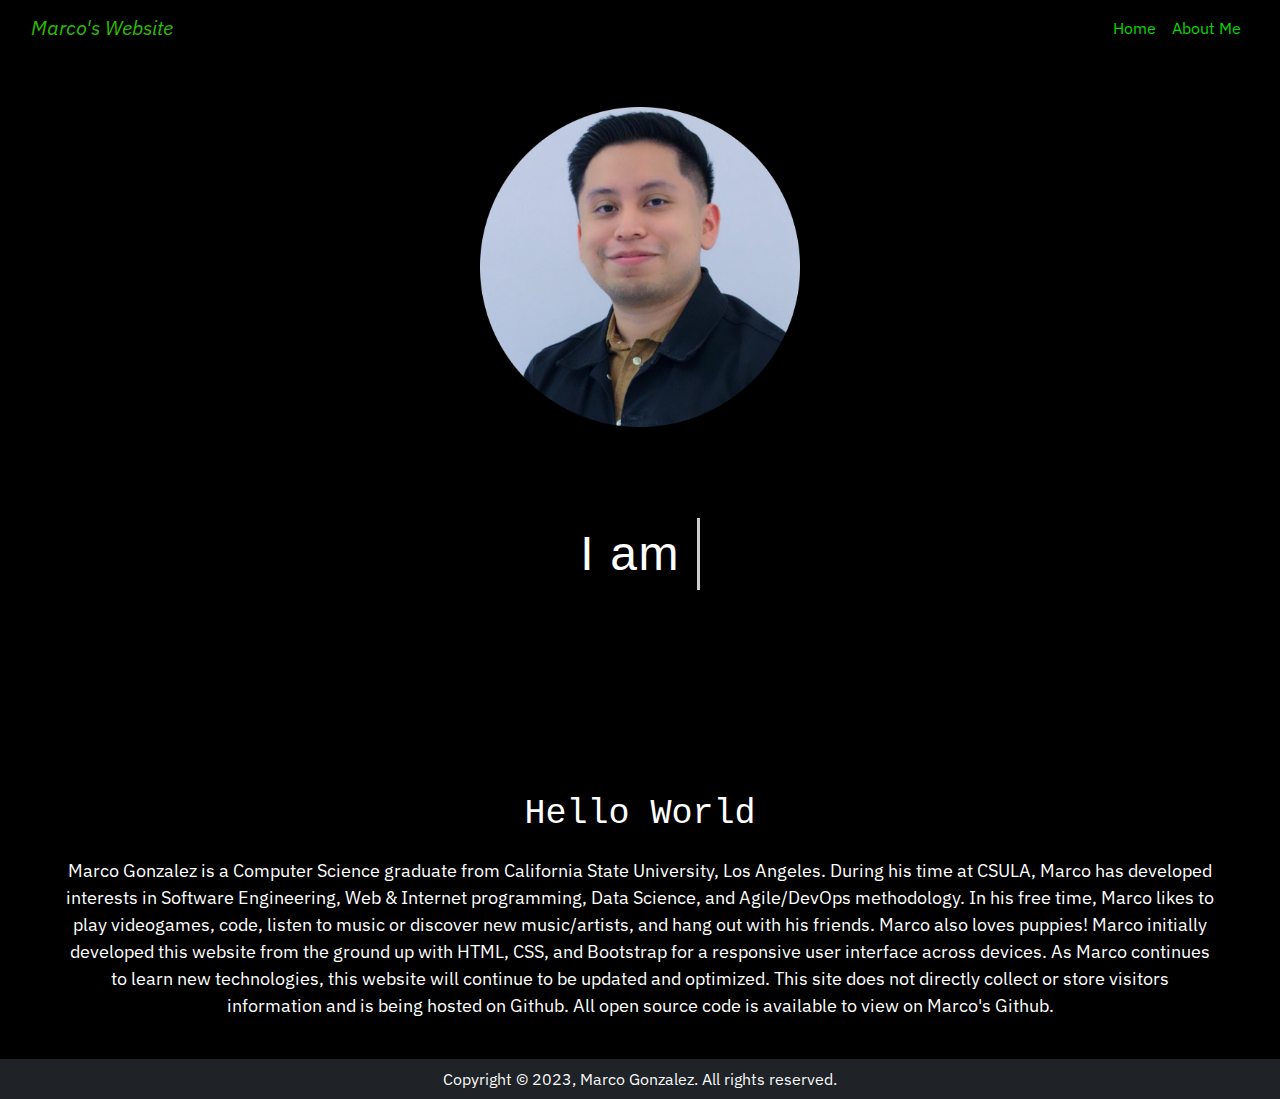
<file: index.html>
<!doctype html>
<html lang="en">

<head>
	<!-- Required meta tags -->
	<meta charset="utf-8">
	<meta name="viewport" content="width=device-width, initial-scale=1, shrink-to-fit=no">

	<!-- Bootstrap CSS -->
	<link rel="stylesheet" href="https://cdn.jsdelivr.net/npm/bootstrap@4.0.0/dist/css/bootstrap.min.css"
		integrity="sha384-Gn5384xqQ1aoWXA+058RXPxPg6fy4IWvTNh0E263XmFcJlSAwiGgFAW/dAiS6JXm" crossorigin="anonymous">
	<link href="index.css" rel="stylesheet">
	<title>Welcome</title>
</head>

<body>
	<!--- Navigation -->
	<nav id="navbar-example2" class="navbar navbar-dark navbar-expand-lg">
		<div class="container-fluid">
			<!--Logo-->
			<a class="navbar-brand">
				<em class="fas fa-laptop-code fa-lg" style="color: rgb(44, 190, 0)"> Marco's Website</em>
			</a>
			<!--Create collapse button for small nav bar-->
			<button class="navbar-toggler" type="button" data-bs-toggle="collapse"
				data-bs-target="#navbarSupportedContent" aria-controls="navbarSupportedContent" aria-expanded="false"
				aria-label="Toggle navigation">
				<span class="navbar-toggler-icon"></span>
			</button>
			<!--What appears in the nav bar-->
			<div class="collapse navbar-collapse" id="navbarSupportedContent">
				<!--Options-->
				<ul class="navbar-nav ml-auto">
					<li class="nav-item">
						<a class="nav-link active" style="color: rgb(7, 214, 0)" href="index.html">Home</a>
					</li>
					<li class="nav-item">
						<a class="nav-link" style="color: rgb(7, 214, 0)" href="about.html">About Me</a>
					</li>
				</ul>
			</div>
		</div>
	</nav>
	<!--- End Navigation -->

	<!--Profile picture-->
	<img src="profile.jpg" id="photo" class="center">

	<!--Typing animation-->
	<div class="container">
		<p>I am <span class="typed-text"></span><span class="cursor">&nbsp;</span></p>
	</div>

	<!--Bio-->
	<!--Causing centering issues with page-->
	<div class="row text-center">
		<div class="col-md-4">
			<span class="fa-stack fa-4x">
				<i class="fas fa-circle fa-stack-2x icon-background"></i>
				<a href="mailto: mgonzalez12000@gmail.com"><i class="far fa-envelope fa-stack-1x fa-inverse"></i></a>
			</span>
		</div>
		<div class="col-md-4">
			<span class="fa-stack fa-4x">
				<i class="fas fa-circle fa-stack-2x icon-background"></i>
				<a href="https://www.linkedin.com/in/marcog12000"><i
						class="fab fa-linkedin-in fa-stack-1x fa-inverse"></i></a>
			</span>
		</div>
		<div class="col-md-4">
			<span class="fa-stack fa-4x">
				<i class="fas fa-circle fa-stack-2x icon-background"></i>
				<a href="https://github.com/mgonzalez12000"><i class="fab fa-github fa-stack-1x fa-inverse"></i></a>
			</span>
		</div>
	</div>
	<br>
	<div class="text-center" id="biography">
		<p style="font-size: 35px; font-family: 'Courier New', Courier, monospace;">Hello World</p>
		<p>
			Marco Gonzalez is a Computer Science graduate from California State University, Los Angeles.
			During his time at CSULA, Marco has developed interests in Software Engineering, Web & Internet programming,
			Data Science, and Agile/DevOps methodology. In his free time, Marco likes to play videogames, code,
			listen to music or discover new music/artists, and hang out with his friends. Marco also loves puppies!
			Marco initially developed this website from the ground up with HTML, CSS, and Bootstrap for a responsive
			user interface across devices. As Marco continues to learn new technologies, this website will continue to
			be updated and optimized. This site does not directly collect or store visitors information and is being hosted on
			Github. All open source code is available to view on Marco's Github.
		</p>
	</div>
	<br>

	<!--- Start Footer -->
	<footer>
		<div class="text-center p-2  text-light">
			Copyright © 2023, Marco Gonzalez. All rights reserved.
		</div>
		<!--- End of Container -->
	</footer>
	<!--- End of Footer -->

	<!--- Script Source Files -->
	<link rel="stylesheet" href="https://cdnjs.cloudflare.com/ajax/libs/font-awesome/5.15.2/css/all.min.css"
		integrity="sha512-HK5fgLBL+xu6dm/Ii3z4xhlSUyZgTT9tuc/hSrtw6uzJOvgRr2a9jyxxT1ely+B+xFAmJKVSTbpM/CuL7qxO8w=="
		crossorigin="anonymous" />
	<script src="https://cdn.jsdelivr.net/npm/bootstrap@5.0.0-beta2/dist/js/bootstrap.bundle.min.js"
		integrity="sha384-b5kHyXgcpbZJO/tY9Ul7kGkf1S0CWuKcCD38l8YkeH8z8QjE0GmW1gYU5S9FOnJ0" crossorigin="anonymous">
	</script>
	<script src="typewriter.js"></script>
	<!--- End of Script Source Files -->
</body>

<!-- Optional JavaScript -->
<!-- jQuery first, then Popper.js, then Bootstrap JS -->
<script src="https://code.jquery.com/jquery-3.2.1.slim.min.js"
	integrity="sha384-KJ3o2DKtIkvYIK3UENzmM7KCkRr/rE9/Qpg6aAZGJwFDMVNA/GpGFF93hXpG5KkN" crossorigin="anonymous">
</script>
<script src="https://cdn.jsdelivr.net/npm/popper.js@1.12.9/dist/umd/popper.min.js"
	integrity="sha384-ApNbgh9B+Y1QKtv3Rn7W3mgPxhU9K/ScQsAP7hUibX39j7fakFPskvXusvfa0b4Q" crossorigin="anonymous">
</script>
<script src="https://cdn.jsdelivr.net/npm/bootstrap@4.0.0/dist/js/bootstrap.min.js"
	integrity="sha384-JZR6Spejh4U02d8jOt6vLEHfe/JQGiRRSQQxSfFWpi1MquVdAyjUar5+76PVCmYl" crossorigin="anonymous">
</script>
</body>

</html>
</file>
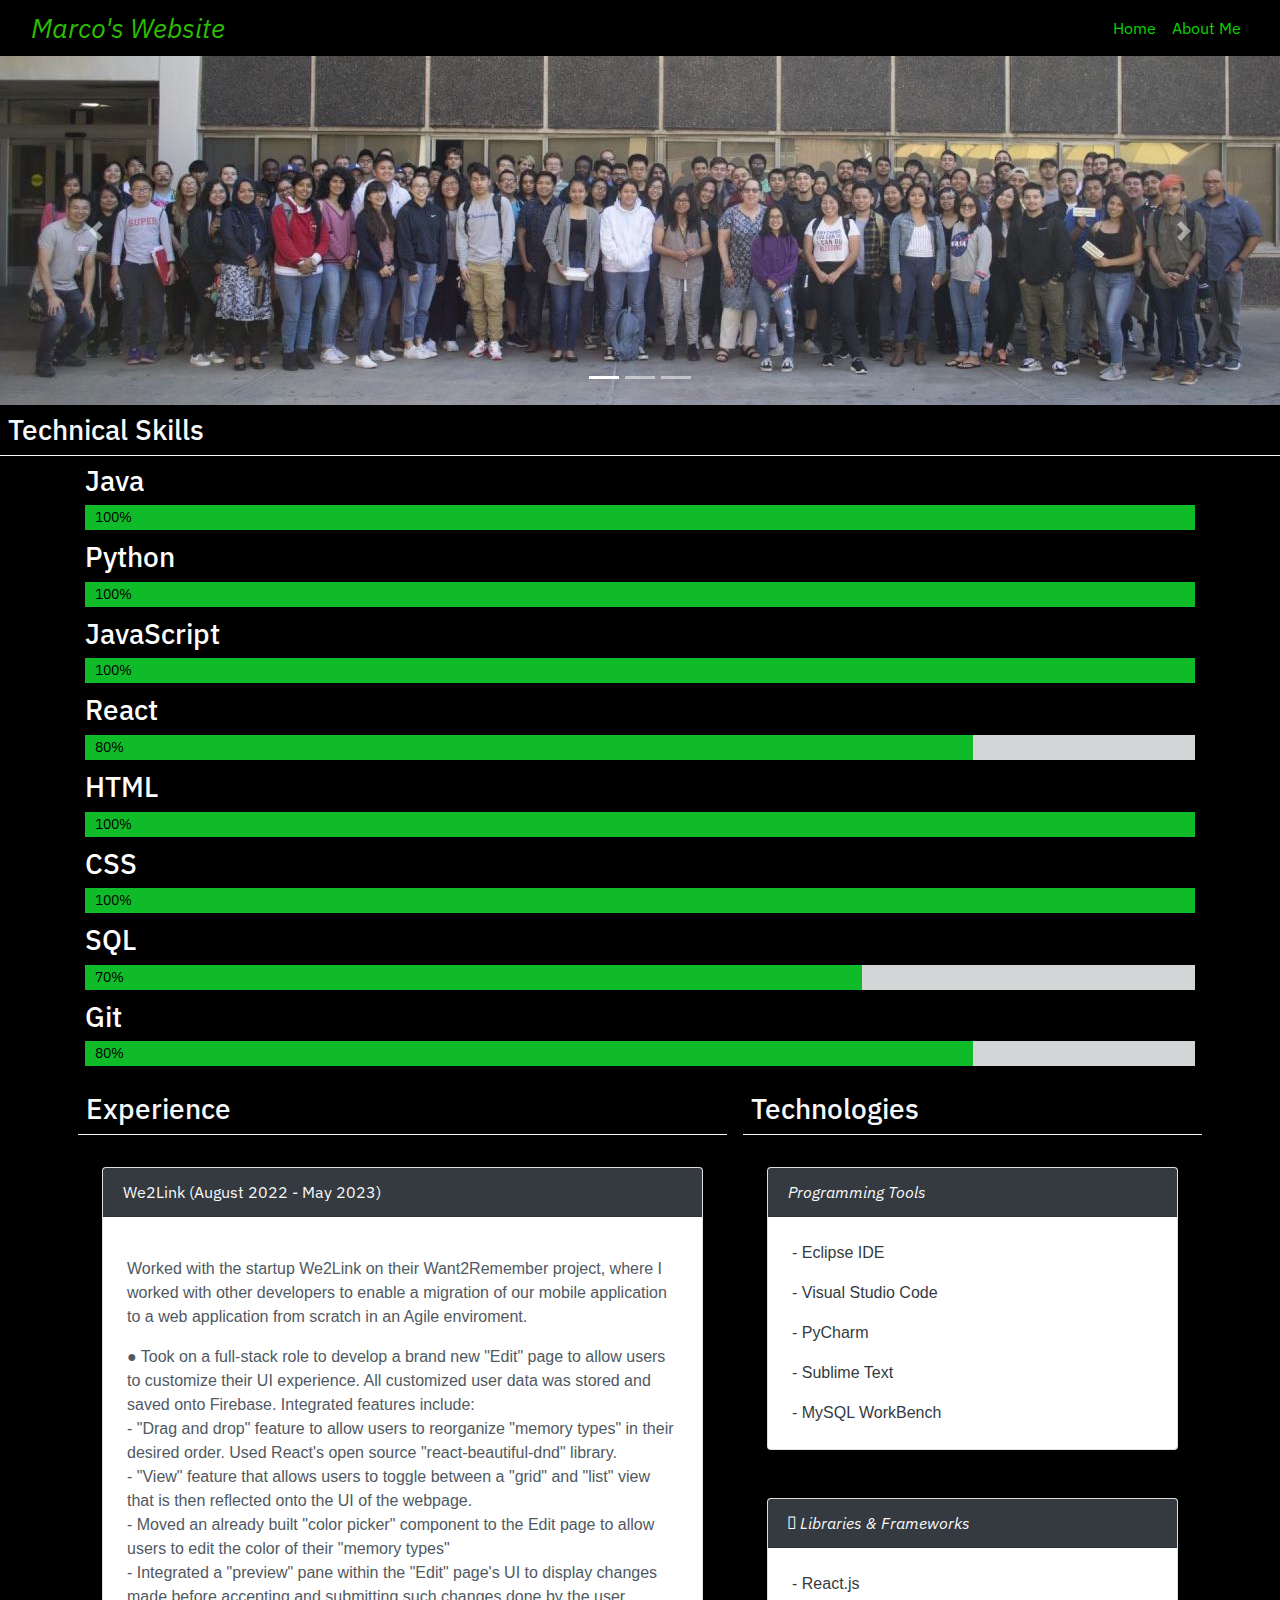
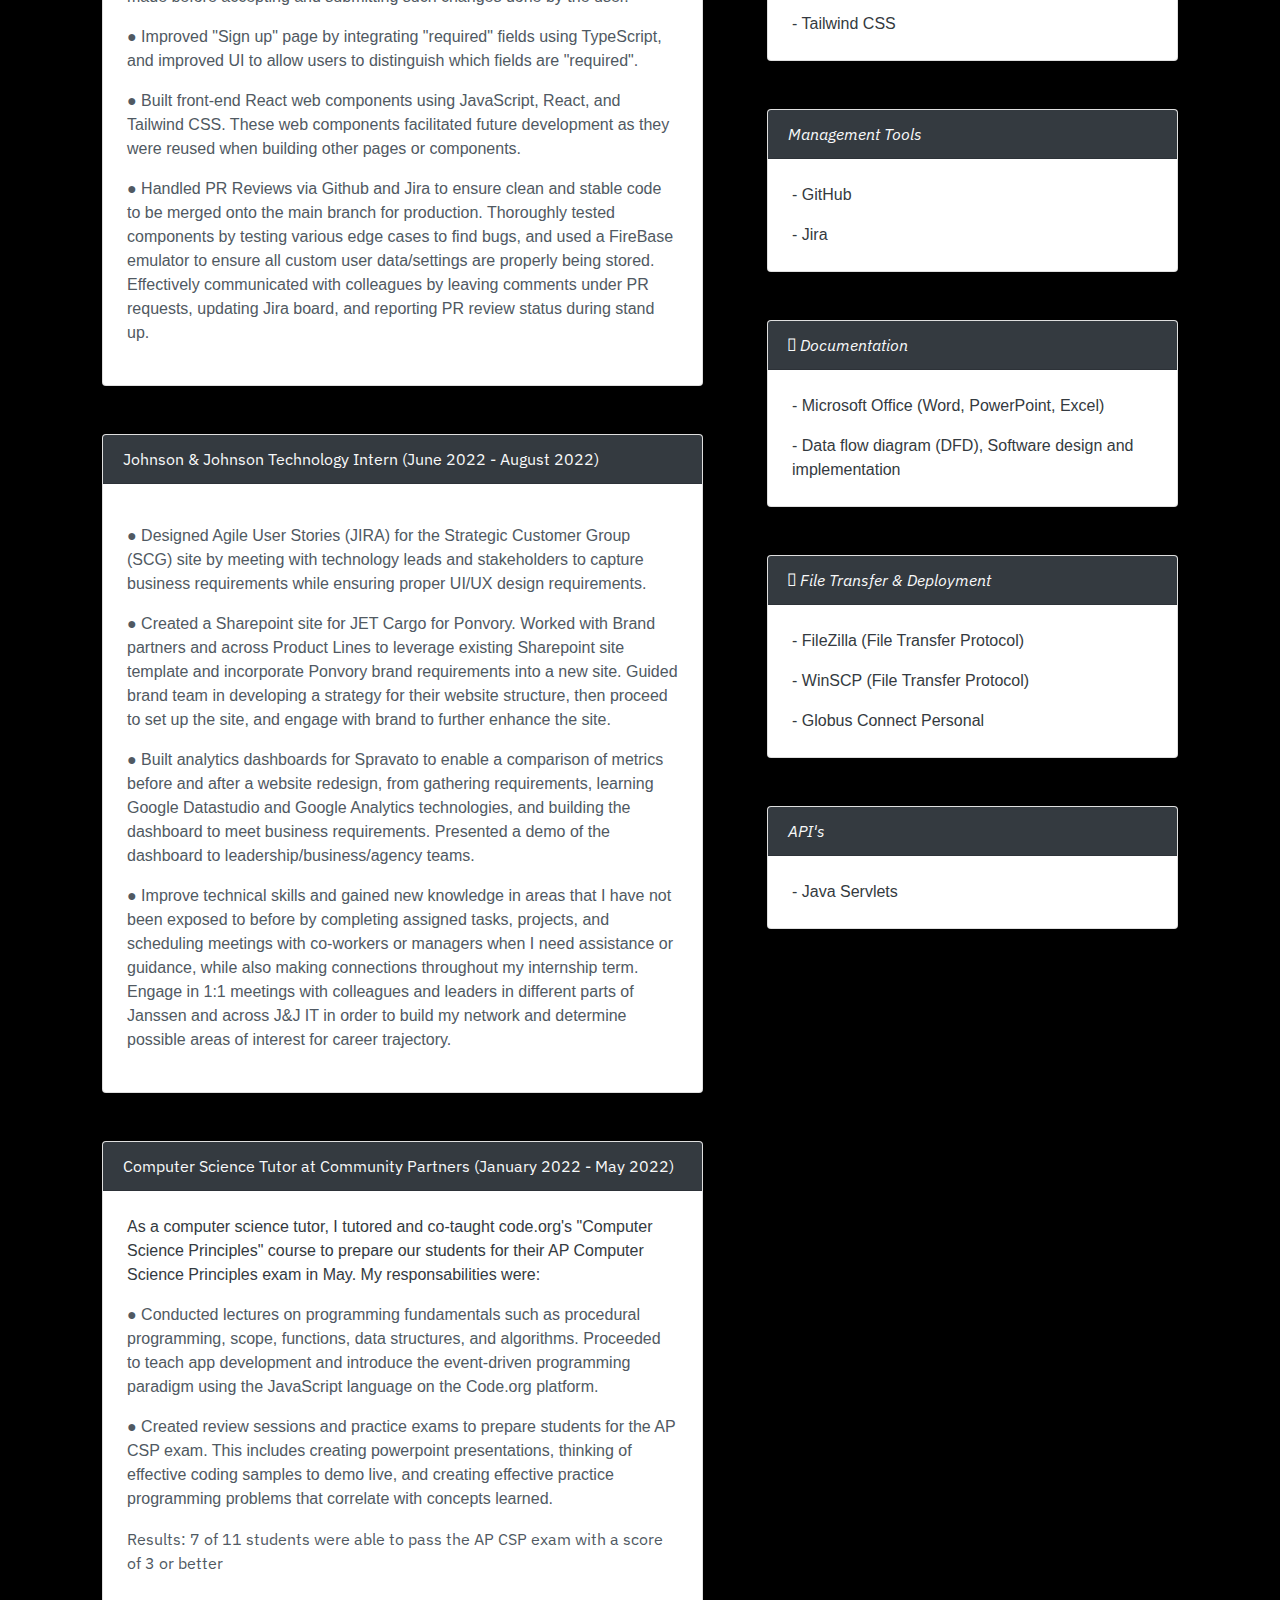
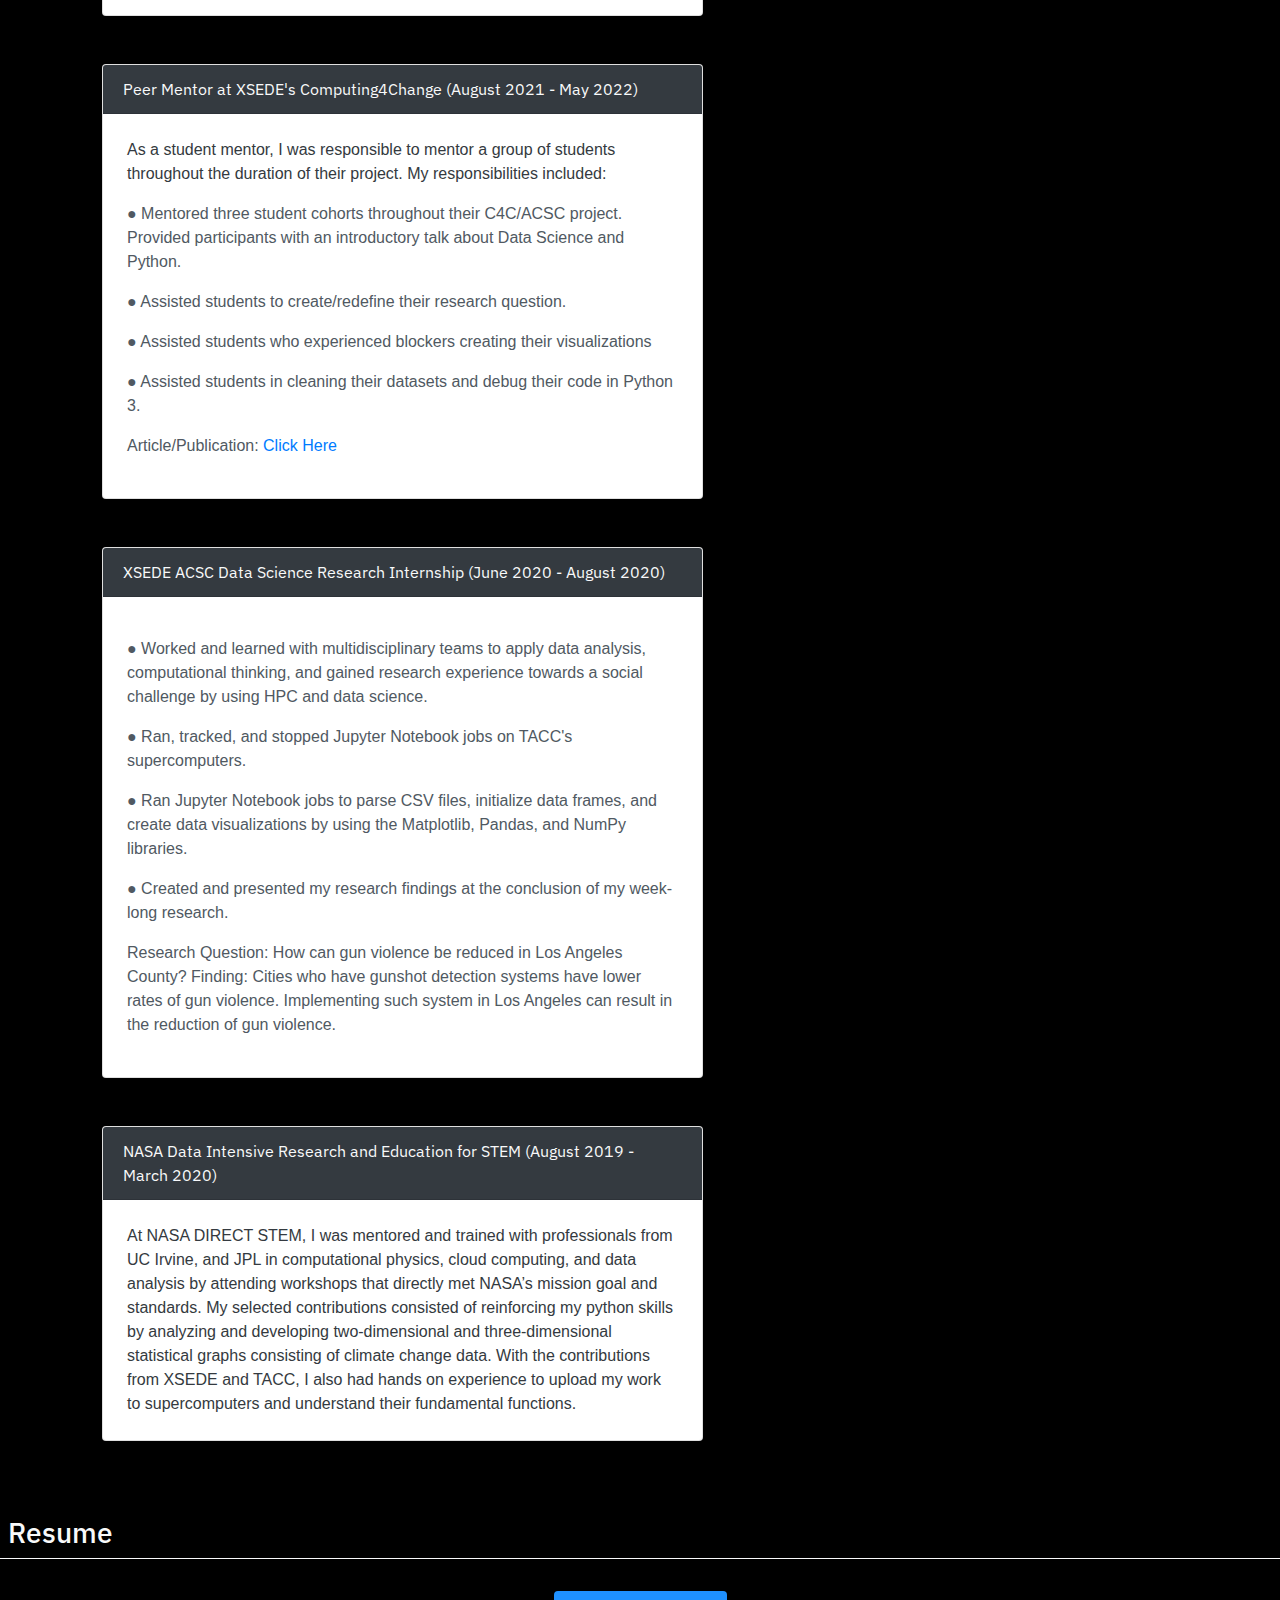
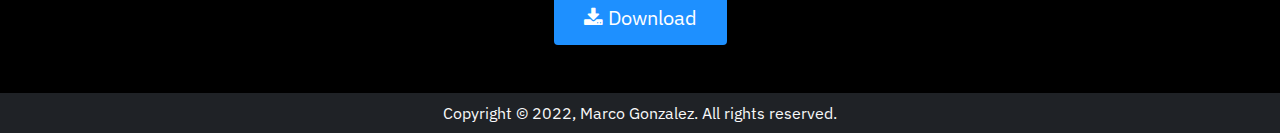
<file: about.html>
<!doctype html>
<html lang="en">

<head>
    <!-- Required meta tags -->
    <meta charset="utf-8">
    <meta name="viewport" content="width=device-width, initial-scale=1, shrink-to-fit=no">

    <!-- Bootstrap CSS -->
    <link rel="stylesheet" href="https://cdn.jsdelivr.net/npm/bootstrap@4.0.0/dist/css/bootstrap.min.css"
        integrity="sha384-Gn5384xqQ1aoWXA+058RXPxPg6fy4IWvTNh0E263XmFcJlSAwiGgFAW/dAiS6JXm" crossorigin="anonymous">
    <link href="style.css" rel="stylesheet">
    <title>About Me</title>
</head>

<body>
    <!--- Navigation -->
    <nav class="navbar navbar-dark navbar-expand-lg">
        <div class="container-fluid">
            <!--Logo-->
            <a class="navbar-brand">
                <em class="fas fa-laptop-code fa-lg" style="color: rgb(44, 190, 0)"> Marco's Website</em>
            </a>
            <!--Create collapse button for small nav bar-->
            <button class="navbar-toggler" type="button" data-bs-toggle="collapse"
                data-bs-target="#navbarSupportedContent" aria-controls="navbarSupportedContent" aria-expanded="false"
                aria-label="Toggle navigation">
                <span class="navbar-toggler-icon"></span>
            </button>
            <!--What appears in the nav bar-->
            <div class="collapse navbar-collapse" id="navbarSupportedContent">
                <!--Options-->
                <ul class="navbar-nav ml-auto">
                    <li class="nav-item">
                        <a class="nav-link" style="color: rgb(7, 214, 0)" href="index.html">Home</a>
                    </li>
                    <li class="nav-item">
                        <a class="nav-link active" style="color: rgb(7, 214, 0)" href="about.html">About Me</a>
                    </li>
                </ul>
            </div>
        </div>
    </nav>
    <!--- End Navigation -->

    <!--- Image Slider -->
    <div id="carouselExampleIndicators" class="carousel slide" data-ride="carousel">
        <ol class="carousel-indicators">
            <li data-target="#carouselExampleIndicators" data-slide-to="0" class="active"></li>
            <li data-target="#carouselExampleIndicators" data-slide-to="1"></li>
            <li data-target="#carouselExampleIndicators" data-slide-to="2"></li>
        </ol>
        <div class="carousel-inner">
            <div class="carousel-item active">
                <img class="d-block w-100" src="nasa.jpg" alt="First slide">
            </div>
            <div class="carousel-item">
                <img class="d-block w-100" src="ACSC.jpg" alt="Second slide">
            </div>
            <div class="carousel-item">
                <img class="d-block w-100" src="grad.jpg" alt="Second slide">
            </div>
        </div>
        <a class="carousel-control-prev" href="#carouselExampleIndicators" role="button" data-slide="prev">
            <span class="carousel-control-prev-icon" aria-hidden="true"></span>
            <span class="sr-only">Previous</span>
        </a>
        <a class="carousel-control-next" href="#carouselExampleIndicators" role="button" data-slide="next">
            <span class="carousel-control-next-icon" aria-hidden="true"></span>
            <span class="sr-only">Next</span>
        </a>
    </div>
    <!--End image slider-->

    <!--Begin chart of skills-->
    <h3 id="leftHeader" class="border-bottom border-light text-light p-2">Technical Skills</h3>
    <div class="container" id='skillschart'>
        <h3>Java</h3>
        <div class="line line1">100%</div>
        <h3>Python</h3>
        <div class="line line2">100%</div>
        <h3>JavaScript</h3>
        <div class="line line3">100%</div>
        <h3>React</h3>
        <div class="line line7">80%</div>
        <h3>HTML</h3>
        <div class="line line4">100%</div>
        <h3>CSS</h3>
        <div class="line line5">100%</div>
        <h3>SQL</h3>
        <div class="line line6">70%</div>
        <h3>Git</h3>
        <div class="line line7">80%</div>
    </div>
    <!--End chart of skills-->
    <!-- <div class="container" id='skillschart'>
        <div id = 'block'></div>
        <div class='sk-ww-linkedin-recommendations' data-embed-id='156496'></div><script src='https://widgets.sociablekit.com/linkedin-recommendations/widget.js' async defer></script>
    </div> -->
  
    <!--Experience section-->
    <!--Create grid layout-->
    <div class="container">
        <div class="row">
            <!--Left side-->
            <div class="m-0 p-2 col-md-7 col-lg-7">
                <!--Header-->
                <h3 id="leftHeader" class="border-bottom border-light text-light p-2">Experience</h3>
                <div class="p-4">
                    <div id="leftCard6" class="card">
                        <div class="card-header bg-dark text-light">
                            We2Link (August 2022 - May 2023)
                        </div>
                        <div class="p-4">
                            <p class="card-text text-dark">
                                <p>
                                    Worked with the startup We2Link on their Want2Remember project, where
                                    I worked with other developers to enable a migration of our mobile application
                                    to a web application from scratch in an Agile enviroment.
                                </p>
                                <p>
                                    ● Took on a full-stack role to develop a brand new "Edit" page to allow users to customize their UI experience. All customized user data was stored and saved onto Firebase.
                                    Integrated features include:
                                    <br>
                                    - "Drag and drop" feature to allow users to reorganize "memory types" in their desired order. Used React's open source "react-beautiful-dnd" library.
                                    <br>
                                    - "View" feature that allows users to toggle between a "grid" and "list" view that is then reflected onto the UI of the webpage.
                                    <br>
                                    - Moved an already built "color picker" component to the Edit page to allow users to edit the color of their "memory types"
                                    <br>
                                    - Integrated a "preview" pane within the "Edit" page's UI to display changes made before accepting and submitting such changes done by the user.
                                </p>
                                <p>
                                    ● Improved "Sign up" page by integrating "required" fields using TypeScript, and improved UI to allow users to distinguish which fields are "required".
                                </p>
                                <p>
                                    ● Built front-end React web components using JavaScript, React, and Tailwind CSS. These web components facilitated future development as they were reused when building other pages or components.
                                </p>
                                <p>
                                    ● Handled PR Reviews via Github and Jira to ensure clean and stable code to be merged onto the main branch for production. Thoroughly tested components by testing various edge cases to find bugs, and used a FireBase emulator to ensure all custom user data/settings are properly being stored. Effectively communicated with colleagues by leaving comments under PR requests, updating Jira board, and reporting PR review status during stand up.
                                </p>
                        </div>
                    </div>
                </div>
                <!--Left card 5-->
                <div class="p-4">
                    <div id="leftCard5" class="card">
                        <div class="card-header bg-dark text-light">
                            Johnson & Johnson Technology Intern (June 2022 - August 2022)
                        </div>
                        <div class="p-4">
                            <p class="card-text text-dark">
                                <p>
                                    ● Designed Agile User Stories (JIRA) for the Strategic Customer Group (SCG) site by meeting with technology leads and stakeholders to capture business requirements while ensuring proper UI/UX design requirements.
                                </p>
                                <p>
                                    ● Created a Sharepoint site for JET Cargo for Ponvory. Worked with Brand partners and across Product Lines to leverage existing Sharepoint site template and incorporate Ponvory brand requirements into a new site. Guided brand team in developing a strategy for their website structure, then proceed to set up the site, and engage with brand to further enhance the site.
                                </p>
                                <p>
                                    ● Built analytics dashboards for Spravato to enable a comparison of metrics before and after a website redesign, from gathering requirements, learning Google Datastudio and Google Analytics technologies, and building the dashboard to meet business requirements. Presented a demo of the dashboard to leadership/business/agency teams.
                                </p>
                                <p>
                                    ● Improve technical skills and gained new knowledge in areas that I have not been exposed to before by completing assigned tasks, projects, and scheduling meetings with co-workers or managers when I need assistance or guidance, while also making connections throughout my internship term. Engage in 1:1 meetings with colleagues and leaders in different parts of Janssen and across J&J IT in order to build my network and determine possible areas of interest for career trajectory.
                                </p>
                            </p>
                        </div>
                    </div>
                </div>
                <div class="p-4">
                    <div id="leftCard4" class="card">
                        <div class="card-header bg-dark text-light">
                            Computer Science Tutor at Community Partners (January 2022 - May 2022)
                        </div>
                        <div class="p-4">
                            <p class="card-text text-dark">
                                As a computer science tutor, I tutored and co-taught code.org's "Computer Science
                                Principles" course to prepare our students for their AP Computer Science Principles exam
                                in May. My responsabilities were:
                                <p>
                                    ● Conducted lectures on programming fundamentals such as procedural programming, scope, functions, data structures, and algorithms. Proceeded to teach app development and introduce the event-driven programming paradigm using the JavaScript language on the Code.org platform.
                                </p>
                                <p>
                                    ● Created review sessions and practice exams to prepare students for the AP CSP exam. This includes creating powerpoint presentations, thinking of effective coding samples to demo live, and creating effective practice programming problems that correlate with concepts learned.
                                </p>
                                Results: 7 of 11 students were able to pass the AP CSP exam with a score of 3 or better
                            </p>
                        </div>
                    </div>
                </div>
                <!--Left card 3-->
                <div class="p-4">
                    <div id="leftCard3" class="card">
                        <div class="card-header bg-dark text-light">
                            Peer Mentor at XSEDE's Computing4Change (August 2021 - May 2022)
                        </div>
                        <div class="p-4">
                            <p class="card-text text-dark">
                                As a student mentor, I was responsible to mentor a group of students throughout the
                                duration of their project. My responsibilities included:
                                <p>
                                    ● Mentored three student cohorts throughout their C4C/ACSC project. Provided participants with an introductory talk about Data Science and Python.                                 </p>
                                </p>
                                <p>
                                    ● Assisted students to create/redefine their research question. 
                                </p>
                                <p>
                                    ● Assisted students who experienced blockers creating their visualizations
                                </p>
                                <p>
                                    ● Assisted students in cleaning their datasets and debug their code in Python 3.
                                </p>
                                <p>Article/Publication: <a href="https://sc21.supercomputing.org/2021/11/08/advanced-computing-for-social-change-ascs-is-the-new-computing4change-c4c/">Click Here</a></p>
                        </div>
                    </div>
                </div>
                <!--Left card 1-->
                <div class="p-4">
                    <div id="leftCard1" class="card">
                        <div class="card-header bg-dark text-light">
                            XSEDE ACSC Data Science Research Internship (June 2020 - August 2020)
                        </div>
                        <div class="p-4">
                            <p class="card-text text-dark">
                                <p>
                                    ● Worked and learned with multidisciplinary teams to apply data analysis, computational thinking, and gained research experience towards a social challenge by using HPC and data science. 
                                </p>
                                <p>
                                    ● Ran, tracked, and stopped Jupyter Notebook jobs on TACC's supercomputers. 
                                </p>
                                <p>
                                    ● Ran Jupyter Notebook jobs to parse CSV files, initialize data frames, and create data visualizations by using the Matplotlib, Pandas, and NumPy libraries.
                                </p>
                                <p>
                                    ● Created and presented my research findings at the conclusion of my week-long research.
                                </p>
                                <p>
                                    Research Question: How can gun violence be reduced in Los Angeles County? 
                                    Finding: Cities who have gunshot detection systems have lower rates of gun violence. Implementing such system in Los Angeles can result in the reduction of gun violence.
                                </p>
                            </p>
                        </div>
                    </div>
                </div>
                <!--Left card 2-->
                <div class="p-4">
                    <div id="leftCard2" class="card">
                        <div class="card-header bg-dark text-light">
                            NASA Data Intensive Research and Education for STEM (August 2019 - March 2020)
                        </div>
                        <div class="p-4">
                            <p class="card-text text-dark">
                                At NASA DIRECT STEM, I was mentored and trained with professionals from UC Irvine, and
                                JPL in computational physics, cloud computing, and data analysis by attending workshops
                                that directly met NASA’s mission goal and standards. My selected contributions consisted
                                of reinforcing my python skills by analyzing and developing two-dimensional and
                                three-dimensional statistical graphs consisting of climate change data. With the
                                contributions from XSEDE and TACC, I also had hands on experience to upload my work to
                                supercomputers and understand their fundamental functions.
                            </p>
                        </div>
                    </div>
                </div>
            </div>

            <!--Right side-->
            <div class="m-0 p-2 col-md-5 col-lg-5 ">
                <!--Header-->
                <h3 id="rightcard" class="border-bottom border-light text-light  p-2">Technologies</h3>
                <!--Right card 2-->
                <div class="p-4">
                    <div id="rightCard2" class="card">
                        <div class="card-header bg-dark text-light">
                            <em class="fas fa-toolbox"> Programming Tools</em>
                        </div>
                        <div class="p-4">
                            <p class="card-text text-dark">
                                - Eclipse IDE
                            </p>
                            <p class="card-text text-dark">
                                - Visual Studio Code
                            </p>
                            <p class="card-text text-dark">
                                - PyCharm
                            </p>
                            <p class="card-text text-dark">
                                - Sublime Text
                            </p>
                            <p class="card-text text-dark">
                                - MySQL WorkBench
                            </p>
                        </div>
                    </div>
                </div>
                <!--Right card 3-->
                <div class="p-4">
                    <div id="rightCard3" class="card">
                        <div class="card-header bg-dark text-light">
                            <em class="fas fa-book"> Libraries & Frameworks</em>
                        </div>
                        <div class="p-4">
                            <p class="card-text text-dark">
                                - React.js
                            </p>
                            <p class="card-text text-dark">
                                - Tailwind CSS
                            </p>
                        </div>
                    </div>
                </div>
                <!--Right card 5-->
                <div class="p-4">
                    <div id="rightCard5" class="card">
                        <div class="card-header bg-dark text-light">
                            <em class="fas fa-code-branch"> Management Tools</em>
                        </div>
                        <div class="p-4">
                            <p class="card-text text-dark">
                                - GitHub
                            </p>
                            <p class="card-text text-dark">
                                - Jira
                            </p>
                        </div>
                    </div>
                </div>
                <!--Right card 4-->
                <div class="p-4">
                    <div id="rightCard4" class="card">
                        <div class="card-header bg-dark text-light">
                            <em class="fas fa-paste"> Documentation</em>
                        </div>
                        <div class="p-4">
                            <p class="card-text text-dark">
                                - Microsoft Office (Word, PowerPoint, Excel)
                            </p>
                            <p class="card-text text-dark">
                                - Data flow diagram (DFD), Software design and implementation
                            </p>
                        </div>
                    </div>
                </div>
                 <!--Right card 3-->
                <div class="p-4">
                    <div id="rightCard3" class="card">
                        <div class="card-header bg-dark text-light">
                            <em class="fas fa-folder-open"> File Transfer & Deployment</em>
                        </div>
                        <div class="p-4">
                            <p class="card-text text-dark">
                                - FileZilla (File Transfer Protocol)
                            </p>
                            <p class="card-text text-dark">
                                - WinSCP (File Transfer Protocol)
                            </p>
                            <p class="card-text text-dark">
                                - Globus Connect Personal
                            </p>
                        </div>
                    </div>
                </div>
                <!--Right card 6-->
                <div class="p-4">
                    <div id="rightCard6" class="card">
                        <div class="card-header bg-dark text-light">
                            <em class="fas fa-file-code"> API's</em>
                        </div>
                        <div class="p-4">
                            <p class="card-text text-dark">
                                - Java Servlets
                            </p>
                        </div>
                    </div>
                </div>
            </div>
        </div>
    </div>

    <!--Download resume-->
    <h3 id="leftHeader" class="border-bottom border-light text-light p-2">Resume</h3>
    <br>
    <div class="d-flex justify-content-center">
        <a href="Resume.pdf" download="Resume.pdf">
            <button class="btn"><i class="fa fa-download"></i> Download</button>
        </a>
    </div>
    <br>
    <br>
    <!--- Start Footer -->
    <footer>
        <div class="text-center p-2 text-light">
            Copyright © 2022, Marco Gonzalez. All rights reserved.
        </div>
    </footer>
    <!--- End of Footer -->

    <!--- Script Source Files -->
    <!--Font Awesome-->
    <link rel="stylesheet" href="https://cdnjs.cloudflare.com/ajax/libs/font-awesome/4.7.0/css/font-awesome.min.css">
    <link rel="stylesheet" href="https://cdnjs.cloudflare.com/ajax/libs/font-awesome/5.15.2/css/all.min.css"
        integrity="sha512-HK5fgLBL+xu6dm/Ii3z4xhlSUyZgTT9tuc/hSrtw6uzJOvgRr2a9jyxxT1ely+B+xFAmJKVSTbpM/CuL7qxO8w=="
        crossorigin="anonymous" />
    <script src="https://cdn.jsdelivr.net/npm/bootstrap@5.0.0-beta2/dist/js/bootstrap.bundle.min.js"
        integrity="sha384-b5kHyXgcpbZJO/tY9Ul7kGkf1S0CWuKcCD38l8YkeH8z8QjE0GmW1gYU5S9FOnJ0" crossorigin="anonymous">
    </script>
    <!--- End of Script Source Files -->
</body>

<!-- Optional JavaScript -->
<!-- jQuery first, then Popper.js, then Bootstrap JS -->
<script src="https://code.jquery.com/jquery-3.2.1.slim.min.js"
    integrity="sha384-KJ3o2DKtIkvYIK3UENzmM7KCkRr/rE9/Qpg6aAZGJwFDMVNA/GpGFF93hXpG5KkN" crossorigin="anonymous">
</script>
<script src="https://cdn.jsdelivr.net/npm/popper.js@1.12.9/dist/umd/popper.min.js"
    integrity="sha384-ApNbgh9B+Y1QKtv3Rn7W3mgPxhU9K/ScQsAP7hUibX39j7fakFPskvXusvfa0b4Q" crossorigin="anonymous">
</script>
<script src="https://cdn.jsdelivr.net/npm/bootstrap@4.0.0/dist/js/bootstrap.min.js"
    integrity="sha384-JZR6Spejh4U02d8jOt6vLEHfe/JQGiRRSQQxSfFWpi1MquVdAyjUar5+76PVCmYl" crossorigin="anonymous">
</script>
</body>

</html>
</file>
<file: index.css>
@import url('https://fonts.googleapis.com/css?family=IBM+Plex+Sans:300,400,500,700');

body {
  overflow-x: hidden;
  font-family: 'IBM Plex Sans', sans-serif;
  background-color: #000;
  color: #eee;
}

.jumbotron{
  margin-top: 0%;
  height: 0%;
}
.bio{
  margin-top: 0%;
  height: 0%;
}

.carousel-inner img {
  width: 100%;
  height: 100%;
}

.btn-purple {
  border-color: #8366B0;
  background-color: #8366B0;
  color: white;
  margin: 1rem;
}
.btn-purple:hover,
.btn-purple:focus {
  border-color: #594781;
  background-color: #594781;
  color: white;
}

.feature img {
  padding: 1.5rem;
}

footer {
  background-color: #1f2226;
  background-size: cover;
  color: white;
  padding-right: 0;
}

/*Bottom footer padding */
.row {
  padding-bottom: 35px;
}

.center {
  padding-top: 4%;
  display: block;
  margin-left: auto;
  margin-right: auto;
  width: 25%;
  height: 25%;
}

/*-- Extra Bootstrap Column Padding --*/

[class*="col-"] {
  padding: 1rem;
}

.container {
  height: 30vh;
  display: flex;
  justify-content: center;
  align-items: center;
  font-family: 'Montserrat', sans-serif;
  margin-bottom: 0%;
}
.container p {
  font-family: 'Montserrat', sans-serif;
  font-size: 3rem;
  padding: 0.5rem;
  letter-spacing: 0.1rem;
  text-align: center;
  overflow: hidden;
}
.container p span.typed-text {
  font-family: 'Montserrat', sans-serif;
  font-weight: normal;
  color: #0eab25;
}
.container p span.cursor {
  display: inline-block;
  background-color: #ccc;
  margin-left: 0.1rem;
  width: 3px;
  animation: blink 1s infinite;
}
.container p span.cursor.typing {
  animation: none;
}
@keyframes blink {
  0%  { background-color: #ccc; }
  49% { background-color: #ccc; }
  50% { background-color: transparent; }
  99% { background-color: transparent; }
  100%  { background-color: #ccc; }
}

.card {

  background-color: rgba(0, 0, 0, 0.2);
  color: #000;
}

p{
  color: white;
  font-family: 'IBM Plex Sans', sans-serif;
  font-size: large;
}

.wrapper{
  width: 800px;
  margin: 0 auto;
}

.wrapper h1{
  text-align: center;
  text-transform: uppercase;
  margin-top: 40px;
}
.wrapper h2{
  text-align: left;
}
.line{
  height: 25px;
  min-width: 800px;
  margin: 0 auto 10px;
  line-height: 25px;
  font-size: 14px;
  color: rgb(0, 0, 0);
  padding: 0 0 0 10px;
  position: relative;
}

.line:before{
  content: '';
  width: 100%;
  position: absolute;
  left: 0;
  height: 25px;
  top: 0;
  z-index: -2;
  background: #d2d6d7;
}

.line:after{
  content: '';
  background:#0fbb29;
  height: 25px;
  transition: 0.8s;
  display: block;
  width: 100%;
  animation: animate 1 4s;
  position: absolute;
  top: 0;
  left: 0;
  z-index: -1;
}

.line1:after{
  max-width: 100%;
}

.line2:after{
  max-width: 80%;
}

.line3:after{
  max-width: 60%;
}

.line4:after{
  max-width: 90%;
}

.line5:after{
  max-width: 90%;
}

.line6:after{
  max-width: 75%;
}

@keyframes animate {
  0%{
    width: 0;
  }
  100%{
    width: 100%;
  }
}

#biography{
  margin-left: 5%;
  margin-right: 5%;
}
.icon-background {
  color: #0eab25;
}
</file>
<file: style.css>
@import url('https://fonts.googleapis.com/css?family=IBM+Plex+Sans:300,400,500,700');

body {
  overflow-x: hidden;
  font-family: 'IBM Plex Sans', sans-serif;
  color: #505962;
  background-color: #000;
}

.carousel-inner img {
  width: 100%;
  height: 100%;
}

/* Style buttons */
.btn {
  background-color: DodgerBlue;
  border: none;
  color: white;
  padding: 12px 30px;
  cursor: pointer;
  font-size: 20px;
}

/* Darker background on mouse-over */
.btn:hover {
  background-color: RoyalBlue;
}

.feature img {
  padding: 1.5rem;
}

footer {
  background-color: #1f2226;
  background-size: cover;
  color: white;
}

/*Bottom footer padding */
.row {
  padding-bottom: 35px;
}

.center {
  padding-top: 4%;
  display: block;
  margin-left: auto;
  margin-right: auto;
  width: 25%;
  height: 25%;
}

/*-- Extra Bootstrap Column Padding --*/

[class*="col-"] {
  padding: 1rem;
}

p {
  font-family: 'Montserrat', sans-serif;
}

.wrapper h1 {
  text-align: center;
  text-transform: uppercase;
  margin-top: 40px;
}

h2 {
  font-family: 'Courier New', Courier, monospace;
  font-size: 100;
}

.line {
  height: 25px;
  min-width: 100px;
  margin: 0 auto 10px;
  line-height: 25px;
  font-size: 14px;
  color: rgb(0, 0, 0);
  padding: 0 0 0 10px;
  position: relative;
}

.line:before {
  content: '';
  width: 100%;
  position: absolute;
  left: 0;
  height: 25px;
  top: 0;
  z-index: -2;
  background: #d2d6d7;
}

.line:after {
  content: '';
  background: #0fbb29;
  height: 25px;
  transition: 0.8s;
  display: block;
  width: 100%;
  animation: animate 1 4s;
  position: absolute;
  top: 0;
  left: 0;
  z-index: -1;
}

.line1:after {
  max-width: 100%;
}

.line2:after {
  max-width: 100%;
}

.line3:after {
  max-width: 100%;
}

.line4:after {
  max-width: 100%;
}

.line5:after {
  max-width: 100%;
}

.line6:after {
  max-width: 70%;
}

.line7:after {
  max-width: 80%;
}

h3 {
  color: white
}

@keyframes animate {
  0% {
    width: 0;
  }

  100% {
    width: 100%;
  }
}

#block {
  background-color: black;
  height: 50px;
  width: 100%;
  position: absolute
}
</file>
